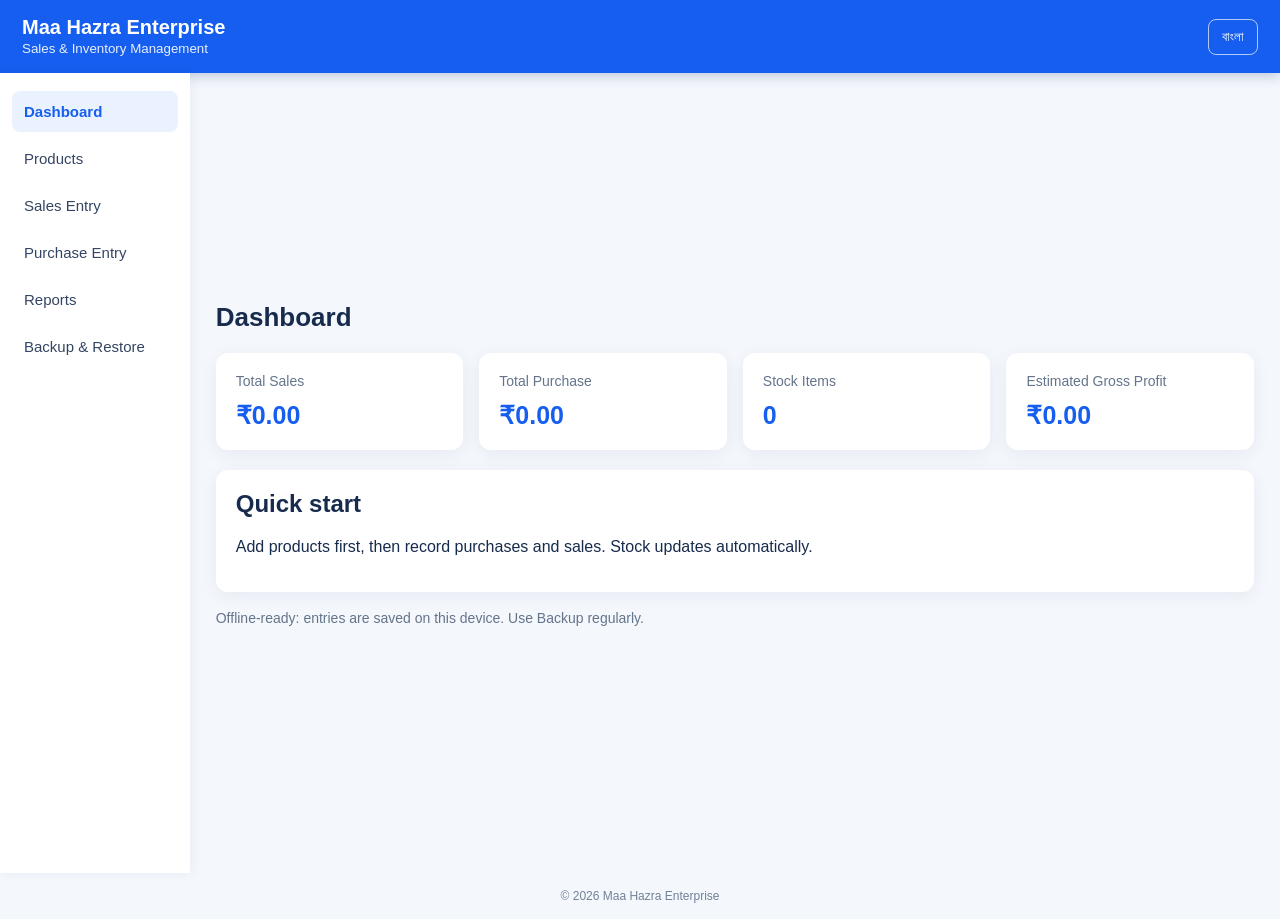
<file: index.html>
<!doctype html>
<html lang="en">
<head>
  <meta charset="utf-8">
  <meta name="viewport" content="width=device-width,initial-scale=1">
  <meta name="theme-color" content="#155eef">
  <title>Maa Hazra Enterprise</title>
  <link rel="manifest" href="manifest.json">
  <link rel="stylesheet" href="style.css">
</head>
<body>
<header class="topbar">
  <div><div class="brand">Maa Hazra Enterprise</div><small data-i18n="subtitle">Sales & Inventory Management</small></div>
  <button id="langBtn" class="outline">বাংলা</button>
</header>
<div class="layout">
  <nav class="sidebar">
    <button class="nav active" data-page="dashboard" data-i18n="dashboard">Dashboard</button>
    <button class="nav" data-page="products" data-i18n="products">Products</button>
    <button class="nav" data-page="sales" data-i18n="sales">Sales Entry</button>
    <button class="nav" data-page="purchases" data-i18n="purchases">Purchase Entry</button>
    <button class="nav" data-page="reports" data-i18n="reports">Reports</button>
    <button class="nav" data-page="backup" data-i18n="backup">Backup & Restore</button>
  </nav>
  <main>
    <section id="dashboard" class="page show">
      <h1 data-i18n="dashboard">Dashboard</h1>
      <div class="cards">
        <article class="card"><span data-i18n="totalSales">Total Sales</span><strong id="totalSales">₹0.00</strong></article>
        <article class="card"><span data-i18n="totalPurchase">Total Purchase</span><strong id="totalPurchase">₹0.00</strong></article>
        <article class="card"><span data-i18n="stockItems">Stock Items</span><strong id="stockItems">0</strong></article>
        <article class="card"><span data-i18n="estimatedProfit">Estimated Gross Profit</span><strong id="profit">₹0.00</strong></article>
      </div>
      <div class="panel"><h2 data-i18n="quickStart">Quick start</h2><p data-i18n="quickText">Add products first, then record purchases and sales. Stock updates automatically.</p></div>
      <p class="hint" data-i18n="offlineNote">Offline-ready: entries are saved on this device. Use Backup regularly.</p>
    </section>

    <section id="products" class="page">
      <h1 data-i18n="products">Products</h1>
      <form id="productForm" class="formgrid">
        <input id="pName" required placeholder="Product name">
        <input id="pCategory" placeholder="Category">
        <input id="pCost" type="number" min="0" step="0.01" required placeholder="Purchase price">
        <input id="pPrice" type="number" min="0" step="0.01" required placeholder="Selling price">
        <button class="primary" data-i18n="addProduct">Add Product</button>
      </form>
      <div class="tablewrap"><table><thead><tr><th data-i18n="product">Product</th><th data-i18n="category">Category</th><th data-i18n="cost">Cost</th><th data-i18n="price">Price</th><th data-i18n="stock">Stock</th></tr></thead><tbody id="productRows"></tbody></table></div>
    </section>

    <section id="sales" class="page">
      <h1 data-i18n="sales">Sales Entry</h1>
      <form id="saleForm" class="formgrid">
        <select id="saleProduct" required></select>
        <input id="saleQty" type="number" min="1" step="1" required placeholder="Quantity">
        <input id="saleCustomer" placeholder="Customer name (optional)">
        <button class="primary" data-i18n="saveSale">Save Sale</button>
      </form>
      <p class="hint" data-i18n="saleHint">Sales reduce stock. A sale cannot be saved if stock is insufficient.</p>
      <div class="tablewrap"><table><thead><tr><th data-i18n="date">Date</th><th data-i18n="product">Product</th><th data-i18n="quantity">Qty</th><th data-i18n="amount">Amount</th></tr></thead><tbody id="saleRows"></tbody></table></div>
    </section>

    <section id="purchases" class="page">
      <h1 data-i18n="purchases">Purchase Entry</h1>
      <form id="purchaseForm" class="formgrid">
        <select id="purchaseProduct" required></select>
        <input id="purchaseQty" type="number" min="1" step="1" required placeholder="Quantity">
        <input id="purchaseCost" type="number" min="0" step="0.01" placeholder="Unit purchase price (optional)">
        <button class="primary" data-i18n="savePurchase">Save Purchase</button>
      </form>
      <p class="hint" data-i18n="purchaseHint">Purchases increase stock.</p>
      <div class="tablewrap"><table><thead><tr><th data-i18n="date">Date</th><th data-i18n="product">Product</th><th data-i18n="quantity">Qty</th><th data-i18n="amount">Amount</th></tr></thead><tbody id="purchaseRows"></tbody></table></div>
    </section>

    <section id="reports" class="page">
      <h1 data-i18n="reports">Reports</h1>
      <div class="panel"><p id="reportSummary"></p><button id="csvBtn" class="primary" data-i18n="exportCsv">Export Transactions CSV</button></div>
    </section>

    <section id="backup" class="page">
      <h1 data-i18n="backup">Backup & Restore</h1>
      <div class="panel"><p data-i18n="backupText">Download a JSON backup of products and transactions. Keep it somewhere safe.</p><button id="backupBtn" class="primary" data-i18n="downloadBackup">Download Backup</button>
      <label class="filelabel"><span data-i18n="restoreBackup">Restore Backup</span><input type="file" id="restoreFile" accept="application/json"></label></div>
    </section>
  </main>
</div>
<footer>© <span id="year"></span> Maa Hazra Enterprise</footer>
<script src="app.js"></script>
</body></html>
</file>
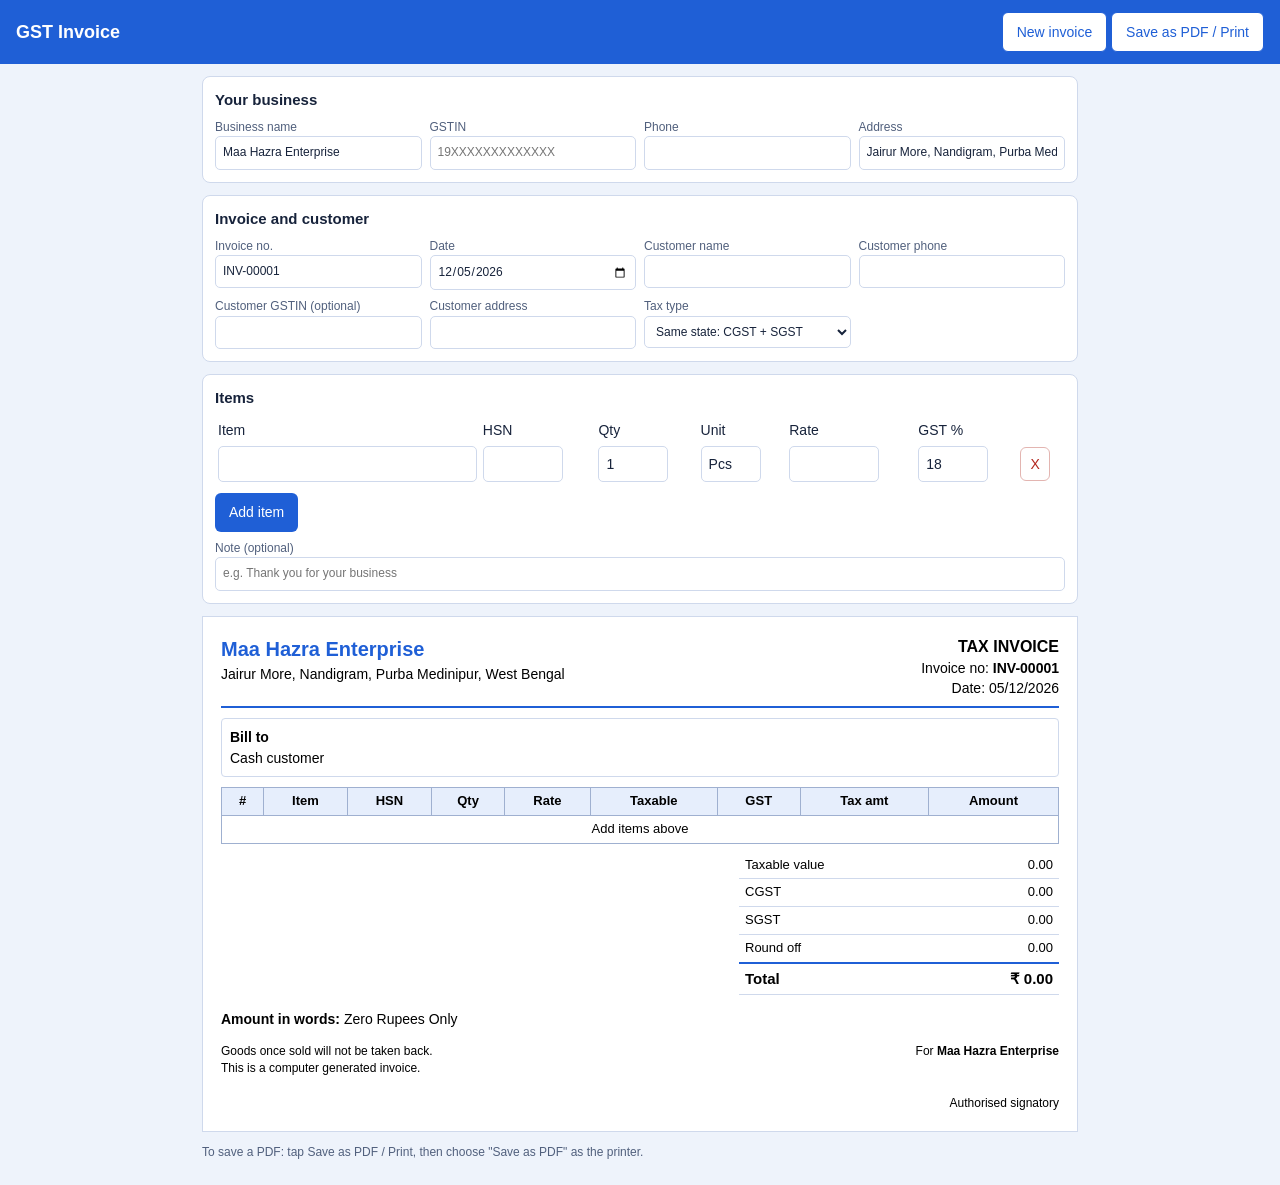
<file: invoice.html>
<!DOCTYPE html>
<html lang="en"><head><meta charset="utf-8">
<meta name="viewport" content="width=device-width,initial-scale=1">
<title>GST Invoice - Maa Hazra Enterprise</title>
<style>
:root{--bl:#1f5fd6;--ink:#17233b;--line:#cfd9ec;--bg:#eef3fb}
*{box-sizing:border-box}
body{margin:0;font:14px/1.45 "Segoe UI",Arial,sans-serif;color:var(--ink);background:var(--bg)}
header{background:var(--bl);color:#fff;padding:12px 16px;display:flex;justify-content:space-between;align-items:center;gap:8px;flex-wrap:wrap}
header h1{font-size:18px;margin:0}
.wrap{max-width:900px;margin:0 auto;padding:12px}
.panel{background:#fff;border:1px solid var(--line);border-radius:8px;padding:12px;margin-bottom:12px}
.panel h2{font-size:15px;margin:0 0 8px}
.g{display:grid;grid-template-columns:repeat(auto-fit,minmax(170px,1fr));gap:8px}
label{display:block;font-size:12px;color:#51607d}
input,select,textarea{width:100%;padding:7px;border:1px solid var(--line);border-radius:5px;font:inherit;background:#fff;color:var(--ink)}
button{background:var(--bl);color:#fff;border:0;border-radius:6px;padding:9px 14px;font:inherit;cursor:pointer}
button.alt{background:#fff;color:var(--bl);border:1px solid var(--bl)}
button.x{background:#fff;color:#b3261e;border:1px solid #e3b5b1;padding:6px 9px}
.items{overflow-x:auto}
.items table{border-collapse:collapse;min-width:640px;width:100%}
.items td{padding:3px}
.bar{display:flex;gap:8px;flex-wrap:wrap;margin-top:8px}
/* invoice sheet */
#sheet{background:#fff;border:1px solid var(--line);padding:18px;color:#000;overflow-x:auto}
#sheet .top{display:flex;justify-content:space-between;gap:12px;border-bottom:2px solid var(--bl);padding-bottom:8px;flex-wrap:wrap}
#sheet h3{margin:0;font-size:20px;color:var(--bl)}
#sheet .meta{text-align:right}
#sheet .two{display:flex;gap:12px;margin:10px 0;flex-wrap:wrap}
#sheet .two div{flex:1;min-width:220px;border:1px solid var(--line);padding:8px;border-radius:4px}
#sheet table{width:100%;border-collapse:collapse;font-size:13px}
#sheet th,#sheet td{border:1px solid #9fb0d0;padding:4px 6px}
#sheet th{background:#e6eefc}
.r{text-align:right}.c{text-align:center}
#sheet .tot{margin-left:auto;width:min(320px,100%);margin-top:8px}
#sheet .tot td{border:0;border-bottom:1px solid var(--line)}
#sheet .grand td{font-weight:700;font-size:15px;border-top:2px solid var(--bl)}
#sheet .foot{display:flex;justify-content:space-between;gap:12px;margin-top:14px;flex-wrap:wrap;font-size:12px}
@media print{
 @page{size:A4;margin:10mm}
 body{background:#fff}
 header,.panel,.bar,.noprint{display:none!important}
 .wrap{max-width:none;padding:0}
 #sheet{border:0;padding:0}
}
</style></head><body>
<header><h1>GST Invoice</h1><div><button class="alt" onclick="newInv()">New invoice</button> <button class="alt" onclick="window.print()">Save as PDF / Print</button></div></header>
<div class="wrap">

<div class="panel"><h2>Your business</h2><div class="g">
<label>Business name<input id="sn" value="Maa Hazra Enterprise"></label>
<label>GSTIN<input id="sg" placeholder="19XXXXXXXXXXXXX"></label>
<label>Phone<input id="sp"></label>
<label>Address<input id="sa" value="Jairur More, Nandigram, Purba Medinipur, West Bengal"></label>
</div></div>

<div class="panel"><h2>Invoice and customer</h2><div class="g">
<label>Invoice no.<input id="no"></label>
<label>Date<input id="dt" type="date"></label>
<label>Customer name<input id="bn"></label>
<label>Customer phone<input id="bp"></label>
<label>Customer GSTIN (optional)<input id="bg"></label>
<label>Customer address<input id="ba"></label>
<label>Tax type<select id="tt"><option value="in">Same state: CGST + SGST</option><option value="out">Other state: IGST</option></select></label>
</div></div>

<div class="panel"><h2>Items</h2>
<div class="items"><table><thead><tr><td>Item</td><td>HSN</td><td>Qty</td><td>Unit</td><td>Rate</td><td>GST %</td><td></td></tr></thead><tbody id="rows"></tbody></table></div>
<div class="bar"><button onclick="addRow()">Add item</button></div>
<label style="margin-top:8px">Note (optional)<input id="nt" placeholder="e.g. Thank you for your business"></label>
</div>

<div id="sheet"></div>
<p class="noprint" style="font-size:12px;color:#51607d">To save a PDF: tap Save as PDF / Print, then choose "Save as PDF" as the printer.</p>
</div>
<script>
var $=function(i){return document.getElementById(i)};
function ls(k,v){try{if(v===undefined)return localStorage.getItem(k);localStorage.setItem(k,v)}catch(e){return null}}
function esc(s){return String(s==null?"":s).replace(/[&<>"]/g,function(c){return{"&":"&amp;","<":"&lt;",">":"&gt;",'"':"&quot;"}[c]})}
function inr(n){return n.toLocaleString("en-IN",{minimumFractionDigits:2,maximumFractionDigits:2})}
function words(n){
 var a="One Two Three Four Five Six Seven Eight Nine Ten Eleven Twelve Thirteen Fourteen Fifteen Sixteen Seventeen Eighteen Nineteen".split(" "),
 b="Twenty Thirty Forty Fifty Sixty Seventy Eighty Ninety".split(" ");
 function t(x){var s="";if(x>99){s+=a[Math.floor(x/100)-1]+" Hundred ";x%=100}
  if(x>19){s+=b[Math.floor(x/10)-2]+" ";x%=10}if(x>0)s+=a[x-1]+" ";return s}
 var r=Math.round(n),p=Math.round((n-r)*100);if(r<0)r=0;
 if(r===0)return"Zero Rupees Only";
 var o="",cr=Math.floor(r/1e7),lk=Math.floor(r%1e7/1e5),th=Math.floor(r%1e5/1e3),h=r%1e3;
 if(cr)o+=t(cr)+"Crore ";if(lk)o+=t(lk)+"Lakh ";if(th)o+=t(th)+"Thousand ";if(h)o+=t(h);
 return o.trim()+" Rupees Only"}
function addRow(v){
 v=v||{};var tr=document.createElement("tr");
 tr.innerHTML='<td><input class="i" value="'+esc(v.n)+'" style="min-width:150px"></td><td><input class="h" value="'+esc(v.h)+'" style="width:80px"></td><td><input class="q" type="number" min="0" step="any" value="'+(v.q||1)+'" style="width:70px"></td><td><input class="u" value="'+esc(v.u||"Pcs")+'" style="width:60px"></td><td><input class="p" type="number" min="0" step="any" value="'+(v.p||"")+'" style="width:90px"></td><td><input class="t" type="number" min="0" step="any" value="'+(v.t==null?18:v.t)+'" style="width:70px"></td><td><button class="x" onclick="this.closest(\'tr\').remove();render()">X</button></td>';
 $("rows").appendChild(tr);render()}
function render(){
 var rows=[].slice.call($("rows").children),sub=0,gst=0,body="",k=0,intra=$("tt").value==="in",rates={};
 rows.forEach(function(tr){
  var n=tr.querySelector(".i").value,q=+tr.querySelector(".q").value||0,p=+tr.querySelector(".p").value||0,t=+tr.querySelector(".t").value||0;
  if(!n&&!p)return;k++;var tx=q*p,g=tx*t/100;sub+=tx;gst+=g;rates[t]=(rates[t]||0)+g;
  body+='<tr><td class="c">'+k+'</td><td>'+esc(n)+'</td><td>'+esc(tr.querySelector(".h").value)+'</td><td class="r">'+q+' '+esc(tr.querySelector(".u").value)+'</td><td class="r">'+inr(p)+'</td><td class="r">'+inr(tx)+'</td><td class="c">'+t+'%</td><td class="r">'+inr(g)+'</td><td class="r">'+inr(tx+g)+'</td></tr>'});
 var raw=sub+gst,tot=Math.round(raw),ro=tot-raw,tl="";
 if(intra)tl='<tr><td>CGST</td><td class="r">'+inr(gst/2)+'</td></tr><tr><td>SGST</td><td class="r">'+inr(gst/2)+'</td></tr>';
 else tl='<tr><td>IGST</td><td class="r">'+inr(gst)+'</td></tr>';
 var bg=$("bg").value?'<br>GSTIN: '+esc($("bg").value):"",sg=$("sg").value?'<br>GSTIN: <b>'+esc($("sg").value)+'</b>':"";
 $("sheet").innerHTML='<div class="top"><div><h3>'+esc($("sn").value)+'</h3>'+esc($("sa").value)+(  $("sp").value?'<br>Phone: '+esc($("sp").value):"")+sg+'</div><div class="meta"><b style="font-size:16px">TAX INVOICE</b><br>Invoice no: <b>'+esc($("no").value)+'</b><br>Date: '+esc($("dt").value.split("-").reverse().join("/"))+'</div></div>'
 +'<div class="two"><div><b>Bill to</b><br>'+(esc($("bn").value)||"Cash customer")+(  $("bp").value?'<br>Phone: '+esc($("bp").value):"")+(  $("ba").value?'<br>'+esc($("ba").value):"")+bg+'</div></div>'
 +'<table><thead><tr><th>#</th><th>Item</th><th>HSN</th><th>Qty</th><th>Rate</th><th>Taxable</th><th>GST</th><th>Tax amt</th><th>Amount</th></tr></thead><tbody>'+(body||'<tr><td colspan="9" class="c">Add items above</td></tr>')+'</tbody></table>'
 +'<table class="tot"><tr><td>Taxable value</td><td class="r">'+inr(sub)+'</td></tr>'+tl+'<tr><td>Round off</td><td class="r">'+inr(ro)+'</td></tr><tr class="grand"><td>Total</td><td class="r">&#8377; '+inr(tot)+'</td></tr></table>'
 +'<p><b>Amount in words:</b> '+words(tot)+'</p>'+($("nt").value?'<p>'+esc($("nt").value)+'</p>':"")
 +'<div class="foot"><div>Goods once sold will not be taken back.<br>This is a computer generated invoice.</div><div class="r">For <b>'+esc($("sn").value)+'</b><br><br><br>Authorised signatory</div></div>';
 ls("inv_seller",JSON.stringify({n:$("sn").value,g:$("sg").value,p:$("sp").value,a:$("sa").value}))}
function nextNo(){var n=(+ls("inv_no")||0)+1;return"INV-"+("0000"+n).slice(-5)}
function newInv(){ls("inv_no",String((+ls("inv_no")||0)+1));$("no").value=nextNo();["bn","bp","bg","ba","nt"].forEach(function(i){$(i).value=""});$("rows").innerHTML="";addRow();window.scrollTo(0,0)}
(function(){
 try{var s=JSON.parse(ls("inv_seller")||"null");if(s){$("sn").value=s.n;$("sg").value=s.g;$("sp").value=s.p;$("sa").value=s.a}}catch(e){}
 $("no").value=nextNo();$("dt").value=new Date().toISOString().slice(0,10);
 document.addEventListener("input",render);document.addEventListener("change",render);
 addRow()})();
</script></body></html>
</file>
<file: style.css>
*{box-sizing:border-box}body{margin:0;background:#f4f7fc;color:#172b4d;font-family:Arial,sans-serif}.topbar{background:#155eef;color:white;padding:16px 22px;display:flex;justify-content:space-between;align-items:center;box-shadow:0 3px 12px #153e8040}.brand{font-size:20px;font-weight:700}.topbar small{opacity:.9}.layout{display:flex;min-height:calc(100vh - 100px)}.sidebar{width:220px;background:white;padding:18px 12px;box-shadow:2px 0 12px #17345a0d}.nav{display:block;width:100%;text-align:left;padding:12px;border:0;background:transparent;border-radius:8px;margin-bottom:6px;color:#344563;font-size:15px;cursor:pointer}.nav.active,.nav:hover{background:#eaf1ff;color:#155eef;font-weight:700}main{padding:26px;width:100%;max-width:1200px;margin:auto}.page{display:none}.page.show{display:block}h1{margin:0 0 20px;font-size:26px}.cards{display:grid;grid-template-columns:repeat(4,minmax(150px,1fr));gap:16px}.card,.panel{background:white;padding:20px;border-radius:12px;box-shadow:0 4px 18px #193b6710}.card span{display:block;color:#64748b;font-size:14px}.card strong{display:block;font-size:25px;margin-top:12px;color:#155eef}.panel{margin-top:20px}.panel h2{margin-top:0}.hint{color:#64748b;font-size:14px;margin:18px 0}.formgrid{display:flex;flex-wrap:wrap;gap:10px;background:white;padding:16px;border-radius:12px;margin-bottom:18px}.formgrid input,.formgrid select{flex:1;min-width:150px;padding:12px;border:1px solid #cbd5e1;border-radius:8px;font-size:14px}.primary{background:#155eef;color:white;border:0;border-radius:8px;padding:12px 18px;font-weight:700;cursor:pointer}.outline{background:transparent;color:white;border:1px solid #ffffffaa;border-radius:8px;padding:9px 13px;cursor:pointer}.tablewrap{overflow:auto;background:white;border-radius:12px}table{width:100%;border-collapse:collapse;min-width:550px}th,td{text-align:left;padding:13px;border-bottom:1px solid #edf0f5;font-size:14px}th{background:#f8faff;color:#52627a}.filelabel{display:inline-flex;margin-left:12px;background:#eaf1ff;color:#155eef;padding:12px 16px;border-radius:8px;cursor:pointer;font-weight:700}.filelabel input{display:none}footer{text-align:center;padding:16px;color:#738198;font-size:12px}@media(max-width:760px){.layout{display:block}.sidebar{width:100%;display:flex;overflow:auto;padding:8px}.nav{white-space:nowrap;width:auto;margin:0 4px}.cards{grid-template-columns:repeat(2,minmax(130px,1fr))}main{padding:18px 12px}.brand{font-size:17px}.formgrid{display:grid}.formgrid input,.formgrid select{width:100%}}
</file>
